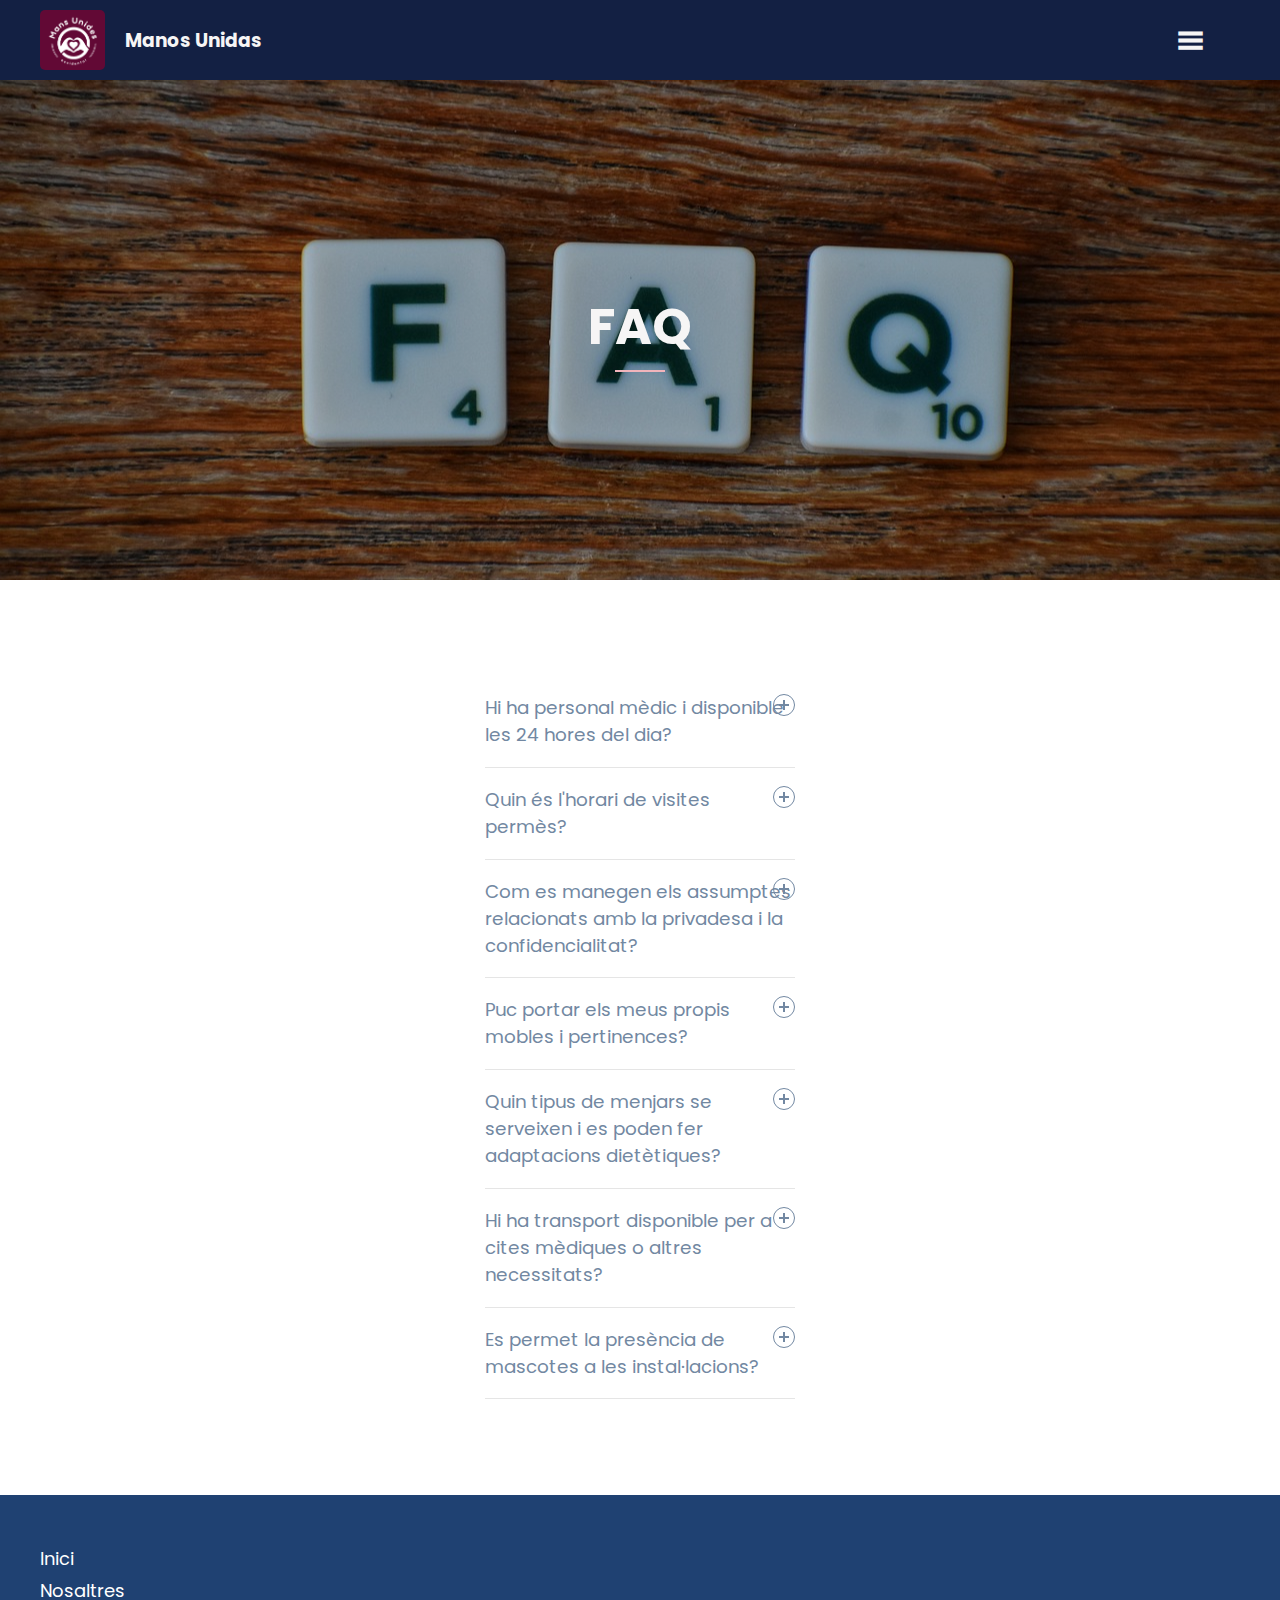
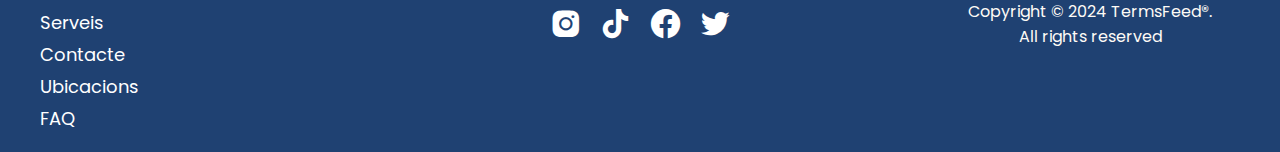
<file: pages/faq.html>
<!DOCTYPE html>
<html lang="es">
<head>
  <meta charset="UTF-8">
  <meta name="viewport" content="width=device-width, initial-scale=1.0">
  <title>SINTESI</title>
  <link href="https://unpkg.com/boxicons@2.1.4/css/boxicons.min.css" rel="stylesheet">
  <link rel="stylesheet" href="../src/main.css">
  <link rel="stylesheet" href="../src/header.css">
  <link rel="stylesheet" href="../src/faq.css">
  <link rel="stylesheet" href="../src/footer.css">
  <script src="../src/main.js" defer></script>
  <script src="../src/faq.js" defer></script>
</head>
<body>
  <header id="header" class="header">
    <div class="header__container">
      <div class="header__logo">
        <img class="header__img" src="../assets/img/logo.png" alt="Logo de prueba, puesto solo para testing.">
        <h3 class="header__title">Manos Unidas</h3>
      </div>

      <nav class="header__nav">
        <i class='bx bx-menu header__icon--menu'></i>
        
        <menu class="header__menu hide">
          <li class="header__menu--li"><a class="header__menu--link" href="../index.html" >Inici</a></li>
          <li class="header__menu--li"><a class="header__menu--link" href="./sobre-nosaltres.html" >Nosaltres</a></li>
          <li class="header__menu--li"><a class="header__menu--link" href="./serveis.html" >Serveis</a></li>
          <li class="header__menu--li"><a class="header__menu--link" href="./" >Contacte</a></li>
          <li class="header__menu--li"><a class="header__menu--link" href="./ubicaciones.html" >Ubicaciones</a></li>
          <li class="header__menu--li"><a class="header__menu--link" href="./" >FAQ</a></li>
        </menu>
      </nav>
    </div>
  </header>

  <!-- Encabezado -->
  <section class="encabezado">
    <div class="encabezado__container">
      <h1 class="encabezado__title">
        FAQ
      </h1>
      <div class="encabezado__line"></div>
    </div>
  </section>

  <!-- FAQ -->

  <div class="container">
      <div class="accordion">
        <div class="accordion-item">
          <button id="accordion-button-1" aria-expanded="false">
            <span class="accordion-title">Hi ha personal mèdic i disponible les 24 hores del dia?</span>
            <span class="icon" aria-hidden="true"></span>
          </button>
          <div class="accordion-content">
            <p>
              El centre ofereix un servei de sanitat médica les 24h els 365 dies de l’any 
            </p>
          </div>
        </div>
        <div class="accordion-item">
          <button id="accordion-button-2" aria-expanded="false">
            <span class="accordion-title">Quin és l'horari de visites permès?</span>
            <span class="icon" aria-hidden="true"></span>
          </button>
          <div class="accordion-content">
            <p>
              De dilluns a divendres: 
            </p>
            <ul>
              <li>10.00h a 14.00h</li>
              <li>17.00h a 20.00h</li>
            </ul>
            <p>Dissabte i diumenge:</p>  
              <ul>
                <li>de 11.00h a 20.00h</li>
              </ul>   

          </div>
        </div>
        <!-- <div class="accordion-item">
          <button id="accordion-button-3" aria-expanded="false">
            <span class="accordion-title">Will we ever discover aliens?</span>
            <span class="icon" aria-hidden="true"></span>
          </button>
          <div class="accordion-content">
            <p>
              Lorem ipsum dolor sit amet, consectetur adipiscing elit, sed do eiusmod tempor
              incididunt ut labore et dolore magna aliqua. Elementum sagittis vitae et leo duis ut.
              Ut tortor pretium viverra suspendisse potenti.
            </p>
          </div>
        </div> -->
        <div class="accordion-item">
          <button id="accordion-button-4" aria-expanded="false">
            <span class="accordion-title">
              Com es manegen els assumptes relacionats amb la privadesa i la confidencialitat?
            </span>
            <span class="icon" aria-hidden="true"></span>
          </button>
          <div class="accordion-content">
            <p>
              Les residències manegen els assumptes relacionats amb la privadesa i la confidencialitat a través de polítiques
              clares, entrenament del personal, obtenció de consentiment informat, seguretat de la informació, respecte per la 
              privadesa personal i compliment de les lleis i regulacions pertinents.
            </p>
          </div>
        </div>
        <div class="accordion-item">
          <button id="accordion-button-5" aria-expanded="false">
            <span class="accordion-title">Puc portar els meus propis mobles i pertinences?</span>
            <span class="icon" aria-hidden="true"></span>
          </button>
          <div class="accordion-content">
            <p>
              Els residents tenen la llibertat de portar alguns dels seus propis mobles i pertinences personals per ajudar 
              a fer que l'espai es senti més com a casa, no obstant això, abans de portar algun objecte, s'hauria d’informar 
              al personal de la residencia, perque tinguin constancia i mirin si es pot instalar en l'habitació de l’usuari.
            </p>
          </div>
        </div>
        <div class="accordion-item">
          <button id="accordion-button-6" aria-expanded="false">
            <span class="accordion-title">Quin tipus de menjars se serveixen i es poden fer adaptacions dietètiques?</span>
            <span class="icon" aria-hidden="true"></span>
          </button>
          <div class="accordion-content">
            <p>
              En totes les nostres residencies hi ha cuina on es prepara cada dia el menjar. Tenim un horari amb els 
              menús de cada dia que contenen una alimentació variada. Es poden fer adaptacions dietètiques que s’hauràn 
              de comunicar.
            </p>
          </div>
        </div>
        <div class="accordion-item">
          <button id="accordion-button-7" aria-expanded="false">
            <span class="accordion-title">Hi ha transport disponible per a cites mèdiques o altres necessitats?</span>
            <span class="icon" aria-hidden="true"></span>
          </button>
          <div class="accordion-content">
            <p>
              Sí, la nostra empresa disposa de furgonetes adaptades per qualsevol sortida.
            </p>
          </div>
        </div>
        <div class="accordion-item">
          <button id="accordion-button-8" aria-expanded="false">
            <span class="accordion-title">​​Es permet la presència de mascotes a les instal·lacions? </span>
            <span class="icon" aria-hidden="true"></span>
          </button>
          <div class="accordion-content">
            <p>
              No es permet la presència de mascotes dins de les instal·lacions però en cas de que l’usuari vulgui 
              s’haurà de preguntar abans per organitzar aquella visita.
            </p>
          </div>
        </div>
      </div>
    </div>

  <!-- FOOTER -->
  <footer class="footer">
    <div class="footer__container">
      <article class="footer__article">
        <div class="footer__arrow">
            <a href="#header" class="footer__icon--link">
              <i class='bx bx-chevron-up footer__icon--arrow'></i>
            </a>
        </div>
        <div class="footer__links">
          <a class="footer__links--link" href="../index.html" >Inici</a>
          <a class="footer__links--link" href="./sobre-nosaltres.html" >Nosaltres</a>
          <a class="footer__links--link" href="./serveis.html" >Serveis</a>
          <a class="footer__links--link" href="./" >Contacte</a>
          <a class="footer__links--link" href="./ubicaciones.html">Ubicacions</a>
          <a class="footer__links--link" href="./" >FAQ</a>
        </div>
      </article>
      <article class="footer__article">
        <div class="footer__icons">
          <i class='bx bxl-instagram-alt footer__icons--icon'></i>
          <i class='bx bxl-tiktok footer__icons--icon' ></i>
          <i class='bx bxl-facebook-circle footer__icons--icon' ></i>
          <i class='bx bxl-twitter footer__icons--icon' ></i>
        </div>
      </article>
      <article class="footer__article">
        <p class="footer__text">
          Copyright © 2024 TermsFeed®.
        </p>
        <p class="footer__text">
          All rights reserved
        </p>
      </article>
    </div>
  </footer>
</body>
</html>
</file>
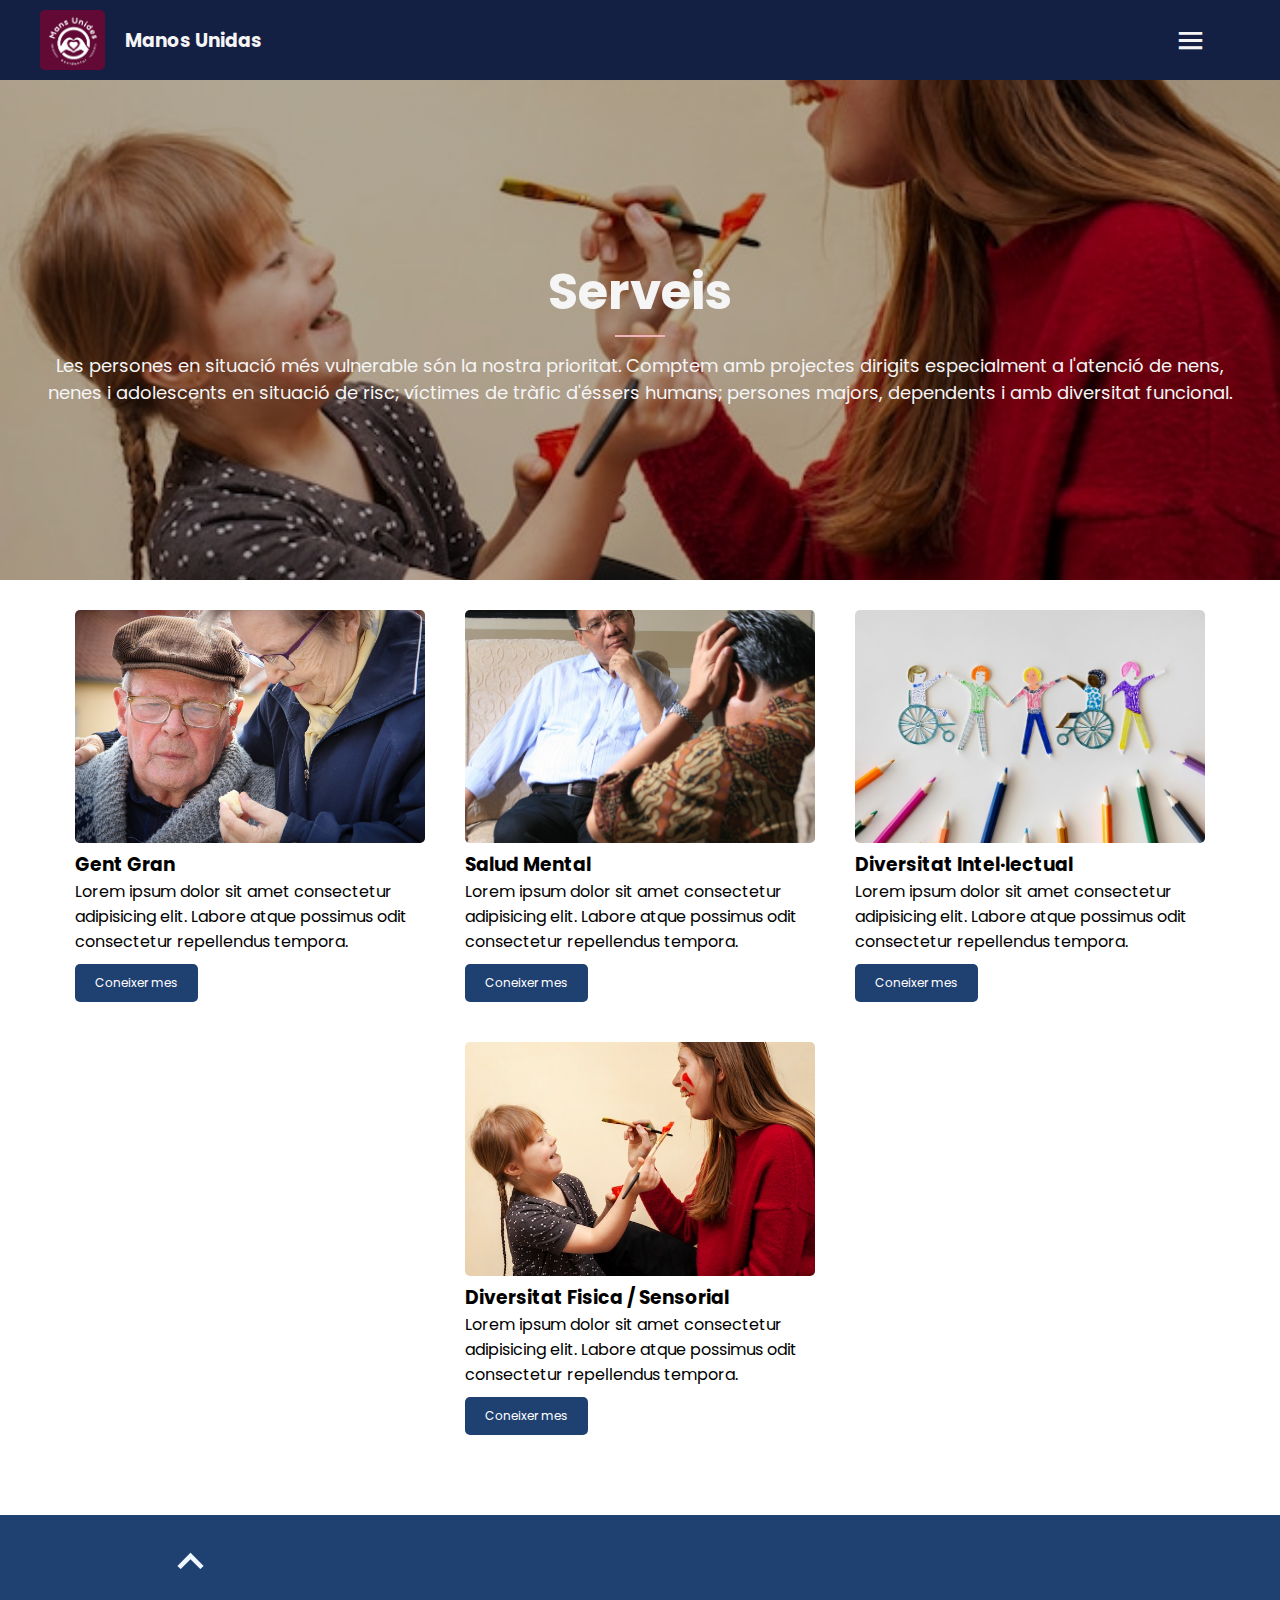
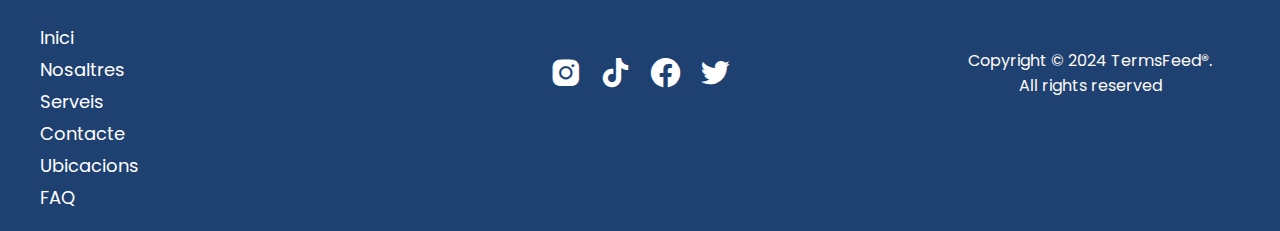
<file: pages/serveis.html>
<!DOCTYPE html>
<html lang="es">
<head>
  <meta charset="UTF-8">
  <meta name="viewport" content="width=device-width, initial-scale=1.0">
  <title>Sintesi - Serveis</title>
  
  <link rel="stylesheet" href="../src/main.css">
  <link rel="stylesheet" href="../src/header.css">
  <link rel="stylesheet" href="../src/footer.css">
  <link rel="stylesheet" href="../src/servicios.css">
  <link href='https://unpkg.com/boxicons@2.1.4/css/boxicons.min.css' rel='stylesheet'>
  <script src="../src/main.js" defer></script>
</head>
<body>
  <header id="header" class="header">
    <div class="header__container">
      <div class="header__logo">
        <img class="header__img" src="../assets/img/logo.png" alt="Logo de prueba, puesto solo para testing.">
        <h3 class="header__title">Manos Unidas</h3>
      </div>

      <nav class="header__nav">
        <i class='bx bx-menu header__icon--menu'></i>
        
        <menu class="header__menu hide">
          <li class="header__menu--li"><a class="header__menu--link" href="../index.html" >Inici</a></li>
          <li class="header__menu--li"><a class="header__menu--link" href="./sobre-nosaltres.html" >Nosaltres</a></li>
          <li class="header__menu--li"><a class="header__menu--link" href="./serveis.html" >Serveis</a></li>
          <li class="header__menu--li"><a class="header__menu--link" href="./" >Contacte</a></li>
          <li class="header__menu--li"><a class="header__menu--link" href="./ubicaciones.html" >Ubicaciones</a></li>
          <li class="header__menu--li"><a class="header__menu--link" href="./faq.html" >FAQ</a></li>
        </menu>
      </nav>
    </div>
  </header>

  <!-- MAIN -->
  <section class="encabezado">
    <div class="encabezado__container">
      <h1 class="encabezado__title">
        Serveis
      </h1>
      <div class="encabezado__line"></div>
      <p class="encabezado__text">
        Les persones en situació més vulnerable són la nostra prioritat. Comptem amb projectes dirigits especialment a l'atenció de nens, nenes i adolescents en situació de risc; víctimes de tràfic d'éssers humans; persones majors, dependents i amb diversitat funcional.
      </p>
    </div>
  </section>

  <!-- CONTENT -->

  <main class="servicios">
    <div class="servicios__container">
      <article class="servicios__article">
        <a class="servicios__img--link" href="./serveis/gent_gran.html">
          <img class="servicios__img" src="../assets/img/gent_gran.jpg" alt="">
        </a>
        <h3 class="servicios__title">Gent Gran</h3>
        <p class="servicios__text">
          Lorem ipsum dolor sit amet consectetur adipisicing elit. Labore atque possimus odit consectetur repellendus tempora.
        </p>
        <a class="servicios__btn" href="./serveis/gent_gran.html">Coneixer mes</a>
      </article>

      <article class="servicios__article">
        <a class="servicios__img--link" href="./serveis/salud_mental.html">
          <img class="servicios__img" src="../assets/img/salud_mental.jpg" alt="">
        </a>
        <h3 class="servicios__title">Salud Mental</h3>
        <p class="servicios__text">
          Lorem ipsum dolor sit amet consectetur adipisicing elit. Labore atque possimus odit consectetur repellendus tempora.
        </p>
        <a class="servicios__btn" href="./serveis/salud_mental.html">Coneixer mes</a>
      </article>
      
      <article class="servicios__article">
        <a class="servicios__img--link" href="./">
          <img class="servicios__img" src="../assets/img/diversidad_intelectual.jpg" alt="">
        </a>
        <h3 class="servicios__title">Diversitat Intel·lectual</h3>
        <p class="servicios__text">
          Lorem ipsum dolor sit amet consectetur adipisicing elit. Labore atque possimus odit consectetur repellendus tempora.
        </p>
        <a class="servicios__btn" href="../index.html">Coneixer mes</a>
      </article>
      
      <article class="servicios__article">
        <a class="servicios__img--link" href="./">
          <img class="servicios__img" src="../assets/img/diversidad_sensorial.jpg" alt="">
        </a>
        <h3 class="servicios__title">Diversitat Fisica / Sensorial</h3>
        <p class="servicios__text">
          Lorem ipsum dolor sit amet consectetur adipisicing elit. Labore atque possimus odit consectetur repellendus tempora.
        </p>
        <a class="servicios__btn" href="../index.html">Coneixer mes</a>
      </article>
    </div>
  </main>
  
  <!-- FOOTER -->
  <footer class="footer">
    <div class="footer__container">
      <article class="footer__article">
        <div class="footer__arrow">
            <a href="#header" class="footer__icon--link">
              <i class='bx bx-chevron-up footer__icon--arrow'></i>
            </a>
        </div>
        <div class="footer__links">
          <a class="footer__links--link" href="../index.html" >Inici</a>
          <a class="footer__links--link" href="./sobre-nosaltres.html" >Nosaltres</a>
          <a class="footer__links--link" href="./serveis.html" >Serveis</a>
          <a class="footer__links--link" href="./" >Contacte</a>
          <a class="footer__links--link" href="./ubicaciones.html">Ubicacions</a>
          <a class="footer__links--link" href="./faq.html" >FAQ</a>
        </div>
      </article>
      <article class="footer__article">
        <div class="footer__icons">
          <i class='bx bxl-instagram-alt footer__icons--icon'></i>
          <i class='bx bxl-tiktok footer__icons--icon' ></i>
          <i class='bx bxl-facebook-circle footer__icons--icon' ></i>
          <i class='bx bxl-twitter footer__icons--icon' ></i>
        </div>
      </article>
      <article class="footer__article">
        <p class="footer__text">
          Copyright © 2024 TermsFeed®.
        </p>
        <p class="footer__text">
          All rights reserved
        </p>
      </article>
    </div>
  </footer>

</body>
</html>
</file>
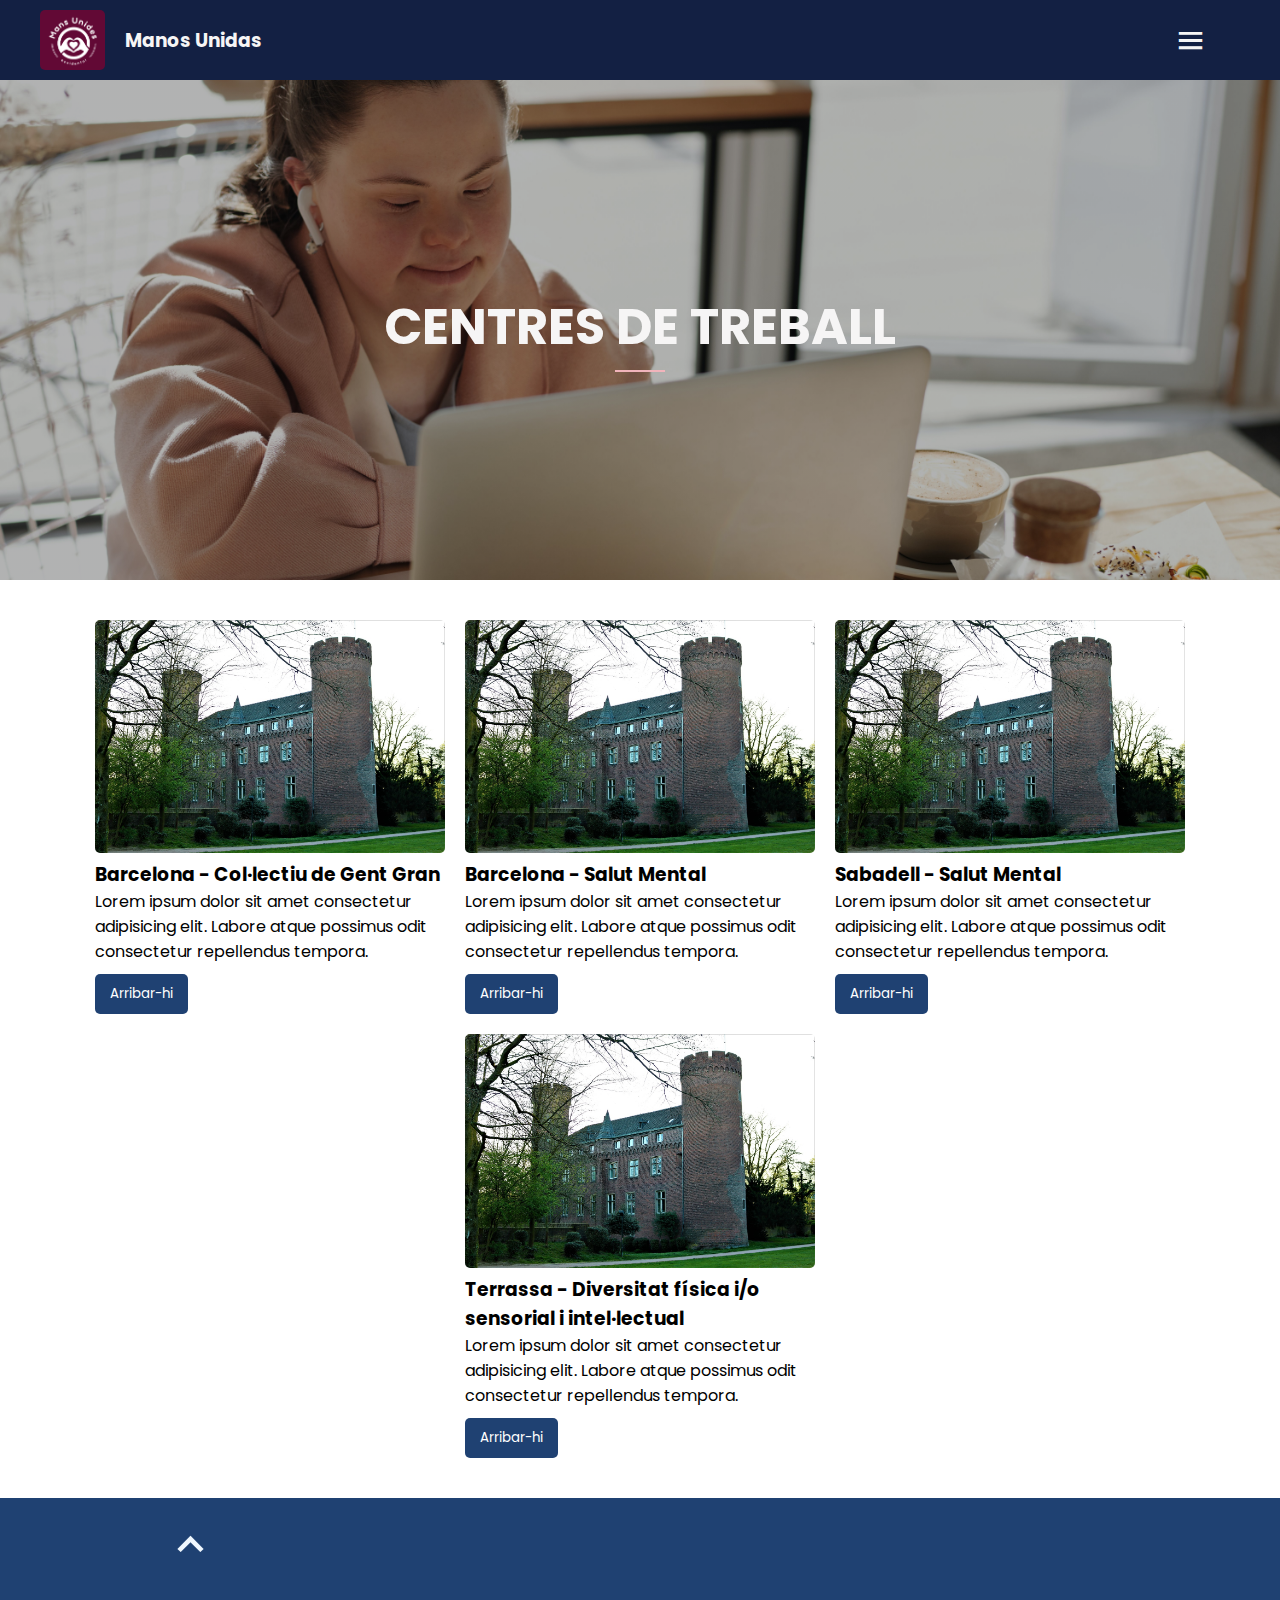
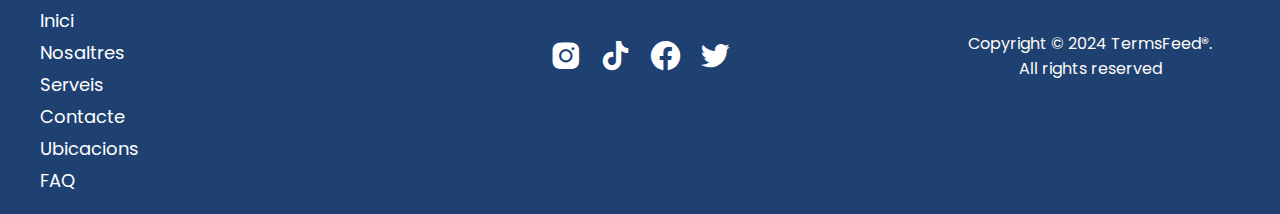
<file: pages/ubicaciones.html>
<!DOCTYPE html>
<html lang="es">
<head>
  <meta charset="UTF-8">
  <meta name="viewport" content="width=device-width, initial-scale=1.0">
  <title>Manos Unidas - Ubicaciones</title>
  <link rel="stylesheet" href="../src/main.css">
  <link rel="stylesheet" href="../src/header.css">
  <link rel="stylesheet" href="../src/ubicaciones.css">
  <link rel="stylesheet" href="../src/footer.css">
  <link href='https://unpkg.com/boxicons@2.1.4/css/boxicons.min.css' rel='stylesheet'>
  <script src="../src/main.js" defer></script>

</head>
<body>
  
  <!-- FOOTEr -->

  <header id="header" class="header">
    <div class="header__container">
      <div class="header__logo">
        <img class="header__img" src="../assets/img/logo.png" alt="Logo de prueba, puesto solo para testing.">
        <h3 class="header__title">Manos Unidas</h3>
      </div>

      <nav class="header__nav">
        <i class='bx bx-menu header__icon--menu'></i>
        
        <menu class="header__menu hide">
          <li class="header__menu--li"><a class="header__menu--link" href="../index.html" >Inici</a></li>
          <li class="header__menu--li"><a class="header__menu--link" href="./sobre-nosaltres.html" >Nosaltres</a></li>
          <li class="header__menu--li"><a class="header__menu--link" href="./serveis.html" >Serveis</a></li>
          <li class="header__menu--li"><a class="header__menu--link" href="./" >Contacte</a></li>
          <li class="header__menu--li"><a class="header__menu--link" href="./ubicaciones.html" >Ubicaciones</a></li>
          <li class="header__menu--li"><a class="header__menu--link" href="./" >FAQ</a></li>
          <li class="header__menu--li"><a class="header__menu--link" href="./" >Donacions</a></li>
        </menu>
      </nav>
    </div>
  </header>

  <!-- PORTADA -->
  <section class="encabezado">
    <div class="encabezado__container">
      <h1 class="encabezado__title">
        CENTRES DE TREBALL
      </h1>
      <div class="encabezado__line"></div>
    </div>
  </section>

  <!-- MAIN -->

  <section class="places">
    <div class="places__container">
      <article class="places__content">
        <div class="places__box">
          <a class="places__img--link" href="./">
            <img class="places__img" src="../assets/img/centro_rural.jpg" alt="">
          </a>
          <h3 class=placess__title">
            Barcelona - Col·lectiu de Gent Gran
          </h3>
          <p class="places__text">
            Lorem ipsum dolor sit amet consectetur adipisicing elit. Labore atque possimus odit consectetur repellendus tempora.
          </p>
          <button class="places__btn">Arribar-hi</button>
        </div>
        <div class="places__box">
          <a class="places__img--link" href="./">
            <img class="places__img" src="../assets/img/centro_rural.jpg" alt="">
          </a>
          <h3 class=placess__title">
            Barcelona - Salut Mental

          </h3>
          <p class="places__text">
            Lorem ipsum dolor sit amet consectetur adipisicing elit. Labore atque possimus odit consectetur repellendus tempora.
          </p>
          <button class="places__btn">Arribar-hi</button>
        </div>
        <div class="places__box">
          <a class="places__img--link" href="./">
            <img class="places__img" src="../assets/img/centro_rural.jpg" alt="">
          </a>
          <h3 class=placess__title">
            Sabadell - Salut Mental
          </h3>
          <p class="places__text">
            Lorem ipsum dolor sit amet consectetur adipisicing elit. Labore atque possimus odit consectetur repellendus tempora.
          </p>
          <button class="places__btn">Arribar-hi</button>
        </div>
        <div class="places__box">
          <a class="places__img--link" href="./">
            <img class="places__img" src="../assets/img/centro_rural.jpg" alt="">
          </a>
          <h3 class=placess__title">
            Terrassa - Diversitat física i/o sensorial i intel·lectual
          </h3>
          <p class="places__text">
            Lorem ipsum dolor sit amet consectetur adipisicing elit. Labore atque possimus odit consectetur repellendus tempora.
          </p>
          <button class="places__btn">Arribar-hi</button>
        </div>
      </article>
    </div>
  </section>

  <!-- FOOTER -->
  <footer class="footer">
    <div class="footer__container">
      <article class="footer__article">
        <div class="footer__arrow">
            <a href="#header" class="footer__icon--link">
              <i class='bx bx-chevron-up footer__icon--arrow'></i>
            </a>
        </div>
        <div class="footer__links">
          <a class="footer__links--link" href="../index.html" >Inici</a>
          <a class="footer__links--link" href="./sobre-nosaltres.html" >Nosaltres</a>
          <a class="footer__links--link" href="./serveis.html" >Serveis</a>
          <a class="footer__links--link" href="./" >Contacte</a>
          <a class="footer__links--link" href="./">Ubicacions</a>
          <a class="footer__links--link" href="./faq.html" >FAQ</a>
        </div>
      </article>
      <article class="footer__article">
        <div class="footer__icons">
          <i class='bx bxl-instagram-alt footer__icons--icon'></i>
          <i class='bx bxl-tiktok footer__icons--icon' ></i>
          <i class='bx bxl-facebook-circle footer__icons--icon' ></i>
          <i class='bx bxl-twitter footer__icons--icon' ></i>
        </div>
      </article>
      <article class="footer__article">
        <p class="footer__text">
          Copyright © 2024 TermsFeed®.
        </p>
        <p class="footer__text">
          All rights reserved
        </p>
      </article>
    </div>
  </footer>

</body>
</html>
</file>
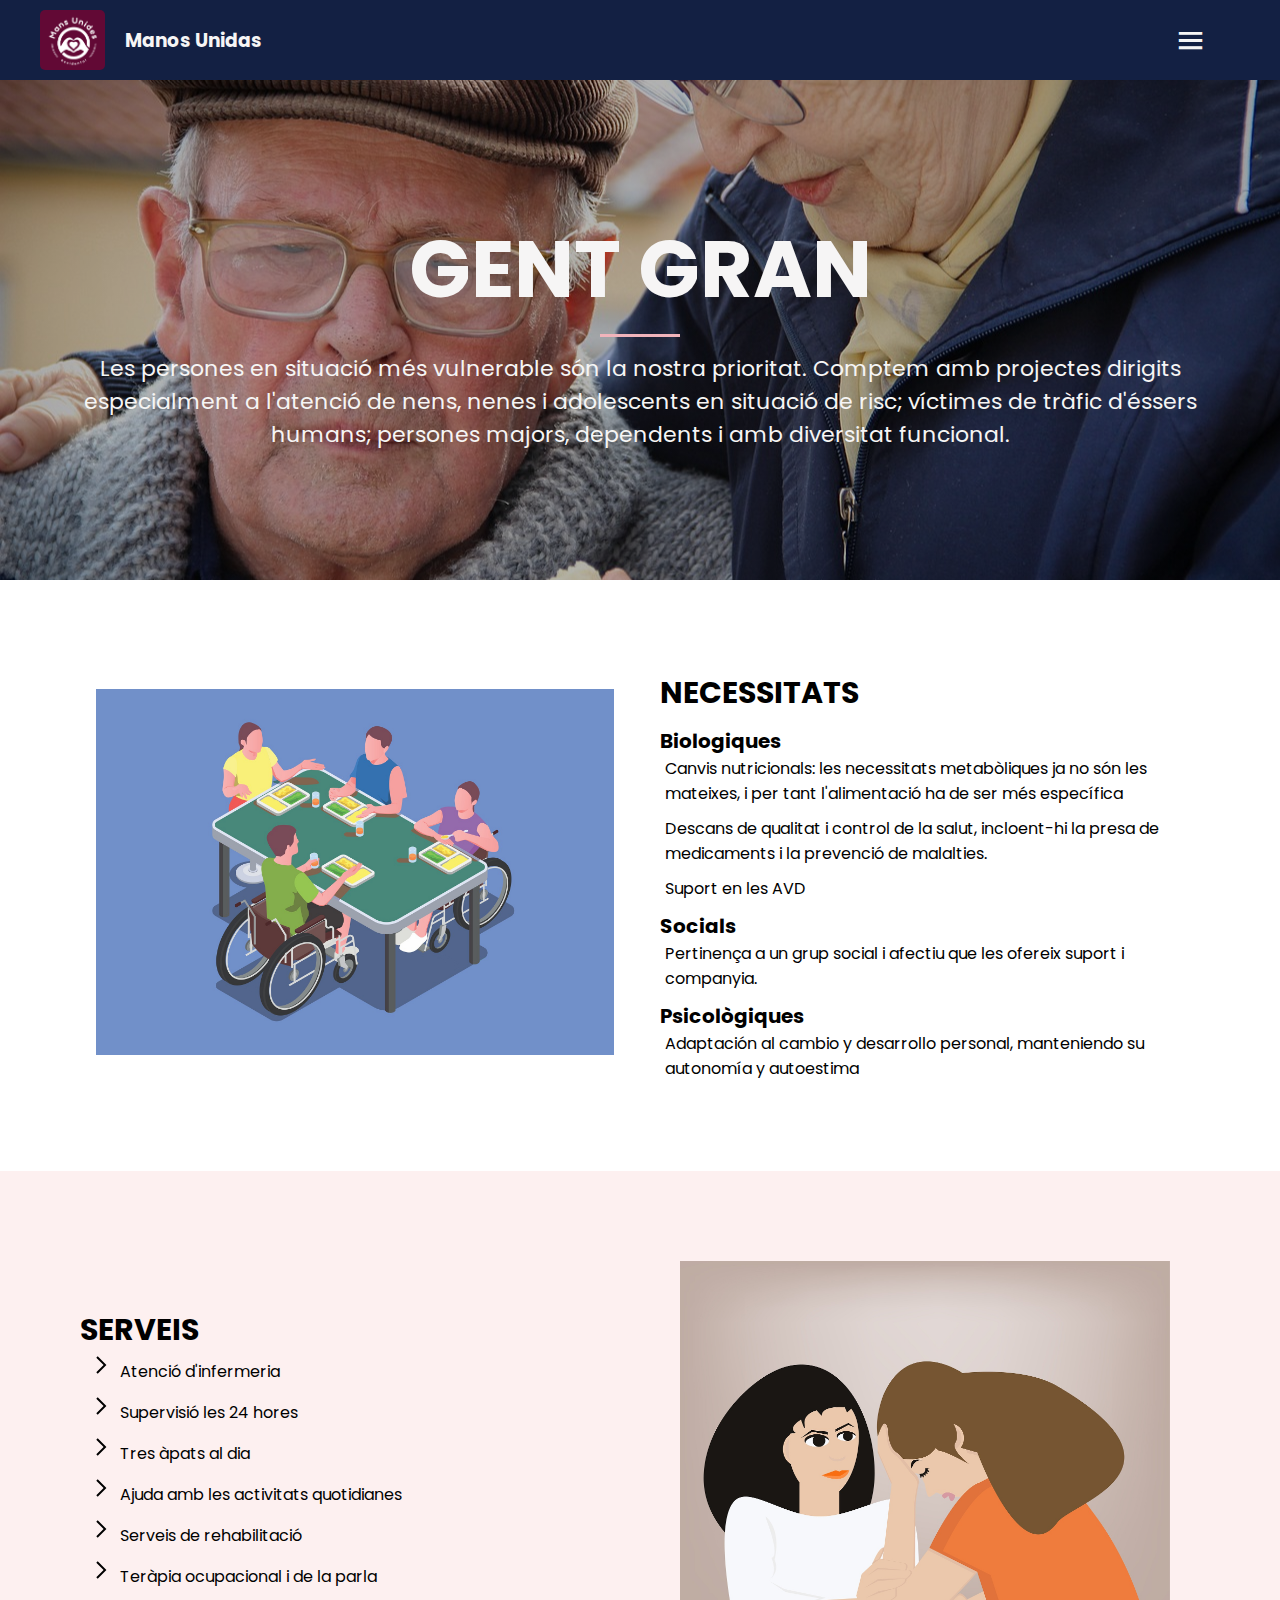
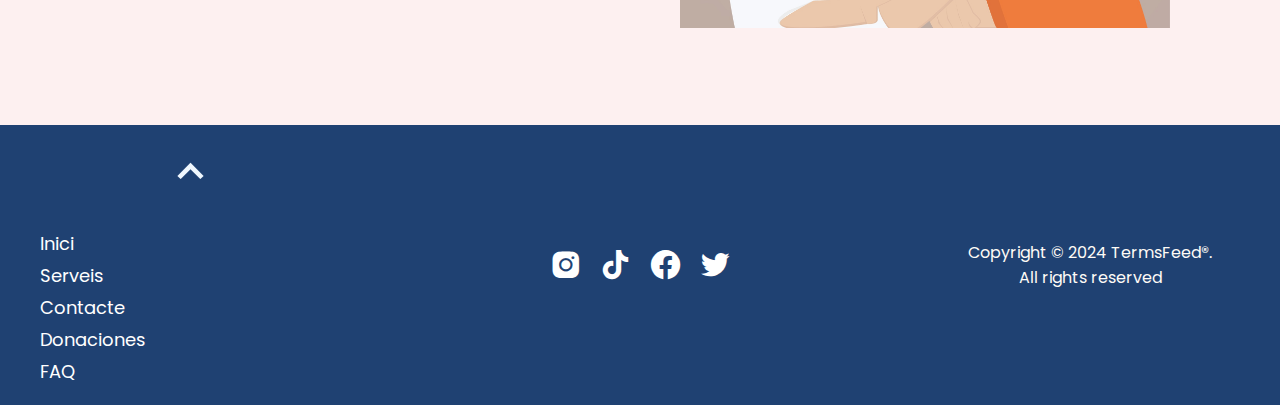
<file: pages/serveis/gent_gran.html>
<!DOCTYPE html>
<html lang="es">
<head>
  <meta charset="UTF-8">
  <meta name="viewport" content="width=device-width, initial-scale=1.0">
  <title>Sintesi - Serveis</title>
  
  <link rel="stylesheet" href="../../src/main.css">
  <link rel="stylesheet" href="../../src/header.css">
  <link rel="stylesheet" href="../../src/footer.css">
  <link rel="stylesheet" href="../../src/gent_gran.css">
  <link href='https://unpkg.com/boxicons@2.1.4/css/boxicons.min.css' rel='stylesheet'>
  <script src="../../src/main.js" defer></script>
</head>
<body>
  <header class="header">
    <div class="header__container">
      <div class="header__logo">
        <img class="header__img" src="../../assets/img/logo.png" alt="Logo de prueba, puesto solo para testing.">
        <h3 class="header__title">Manos Unidas</h3>
      </div>

      <nav class="header__nav">
        <i class='bx bx-menu header__icon--menu'></i>
        
        <menu class="header__menu hide">
          <li class="header__menu--li"><a class="header__menu--link" href="../../index.html" >Inici</a></li>
          <li class="header__menu--li"><a class="header__menu--link" href="../sobre-nosaltres.html" >Nosaltres</a></li>
          <li class="header__menu--li"><a class="header__menu--link" href="../serveis.html" >Serveis</a></li>
          <li class="header__menu--li"><a class="header__menu--link" href="./" >Contacte</a></li>
          <li class="header__menu--li"><a class="header__menu--link" href="../ubicaciones.html" >Ubicaciones</a></li>
          <li class="header__menu--li"><a class="header__menu--link" href="./" >FAQ</a></li>
          <li class="header__menu--li"><a class="header__menu--link" href="./" >Donacions</a></li>
        </menu>
      </nav>
    </div>
  </header>

  <!-- PORTADA -->
  <section class="encabezado">
    <div class="encabezado__container">
      <h1 class="encabezado__title">
        GENT GRAN
      </h1>
      <div class="encabezado__line"></div>
      <p class="encabezado__text">
        Les persones en situació més vulnerable són la nostra prioritat. Comptem amb projectes dirigits especialment a l'atenció de nens, nenes i adolescents en situació de risc; víctimes de tràfic d'éssers humans; persones majors, dependents i amb diversitat funcional.
      </p>
    </div>
  </section>

  <!-- MAIN -->
  
  <main class="main">
    <div class="main__container">
          <article class="main__header">
            <img class="main__img" src="../../assets/img/necessidades.jpg" alt="Imagen de un mapa de lugares">
          </article>

          <article class="main__content">
            <h2 class="main__title">NECESSITATS</h2>
            <h3 class="main__subtitle">Biologiques</h3>
              <ul class="main__list">
                <li class="main__text">Canvis nutricionals: les necessitats metabòliques ja no són les mateixes, i per tant l'alimentació ha de ser més específica</li>
                <li class="main__text">Descans de qualitat i control de la salut, incloent-hi la presa de medicaments i la prevenció de malalties.</li>
                <li class="main__text">Suport en les AVD</li>
              </ul>
            <h3 class="main__subtitle">Socials</h3>
              <p class="main__text">Pertinença a un grup social i afectiu que les ofereix suport i companyia.</p>
            <h3 class="main__subtitle">Psicològiques</h3>
              <p class="main__text">Adaptación al cambio y desarrollo personal, manteniendo su autonomía y autoestima</p>
          </article>
        </div>
  </main>

  <!-- SERVEIS -->

  <main class="serveis">
    <div class="serveis__container">
          <article class="serveis__header">
            <img class="serveis__img" src="../../assets/img/servicios_img.jpg" alt="Imagen de un mapa de lugares">
          </article>

          <article class="serveis__content">
            <h2 class="serveis__title">SERVEIS</h2>
              <ul class="serveis__list">
                <li class="serveis__text">Atenció d'infermeria</li>
                <li class="serveis__text">Supervisió les 24 hores</li>
                <li class="serveis__text">Tres àpats al dia</li>
                <li class="serveis__text">Ajuda amb les activitats quotidianes</li>
                <li class="serveis__text">Serveis de rehabilitació</li>
                <li class="serveis__text">Teràpia ocupacional i de la parla</li>
              </ul>
          </article>
        </div>
  </main>

  <!-- <section class="ubicaciones">
    <div class="ubicaciones__container">
      <img class="ubicaciones__img" src="./assets/img/ubicaciones__inicio.png" alt="Imagen de un mapa de lugares">
      <article class="ubicaciones__content">
        <h2 class="ubicaciones__title">
          Centre Fisics
        </h2>
        <p class="ubicaciones__text">
          Operamos en diversos puntos clave para brindar asistencia donde más se necesita. Con presencia en cuatro ubicaciones estratégicas, extendemos nuestro compromiso de apoyo a comunidades en distintos rincones.
        </p>
        <a class="ubicaciones__btn" href="./pages/ubicaciones.html">
          Buscar ...
        </a>
      </article>
    </div>
  </section> -->

  <!-- FOOTER -->
  <footer class="footer">
    <div class="footer__container">
      <article class="footer__article">
        <div class="footer__arrow">
          <i class='bx bx-chevron-up footer__icon--arrow'></i>
        </div>
        <div class="footer__links">
          <a class="footer__links--link" href="./" >Inici</a>
          <a class="footer__links--link" href="./" >Serveis</a>
          <a class="footer__links--link" href="./" >Contacte</a>
          <a class="footer__links--link" href="./" >Donaciones</a>
          <a class="footer__links--link" href="./" >FAQ</a>
        </div>
      </article>
      <article class="footer__article">
        <div class="footer__icons">
          <i class='bx bxl-instagram-alt footer__icons--icon'></i>
          <i class='bx bxl-tiktok footer__icons--icon' ></i>
          <i class='bx bxl-facebook-circle footer__icons--icon' ></i>
          <i class='bx bxl-twitter footer__icons--icon' ></i>
        </div>
      </article>
      <article class="footer__article">
        <p class="footer__text">
          Copyright © 2024 TermsFeed®.
        </p>
        <p class="footer__text">
          All rights reserved
        </p>
      </article>
    </div>
  </footer>

</body>
</html>
</file>
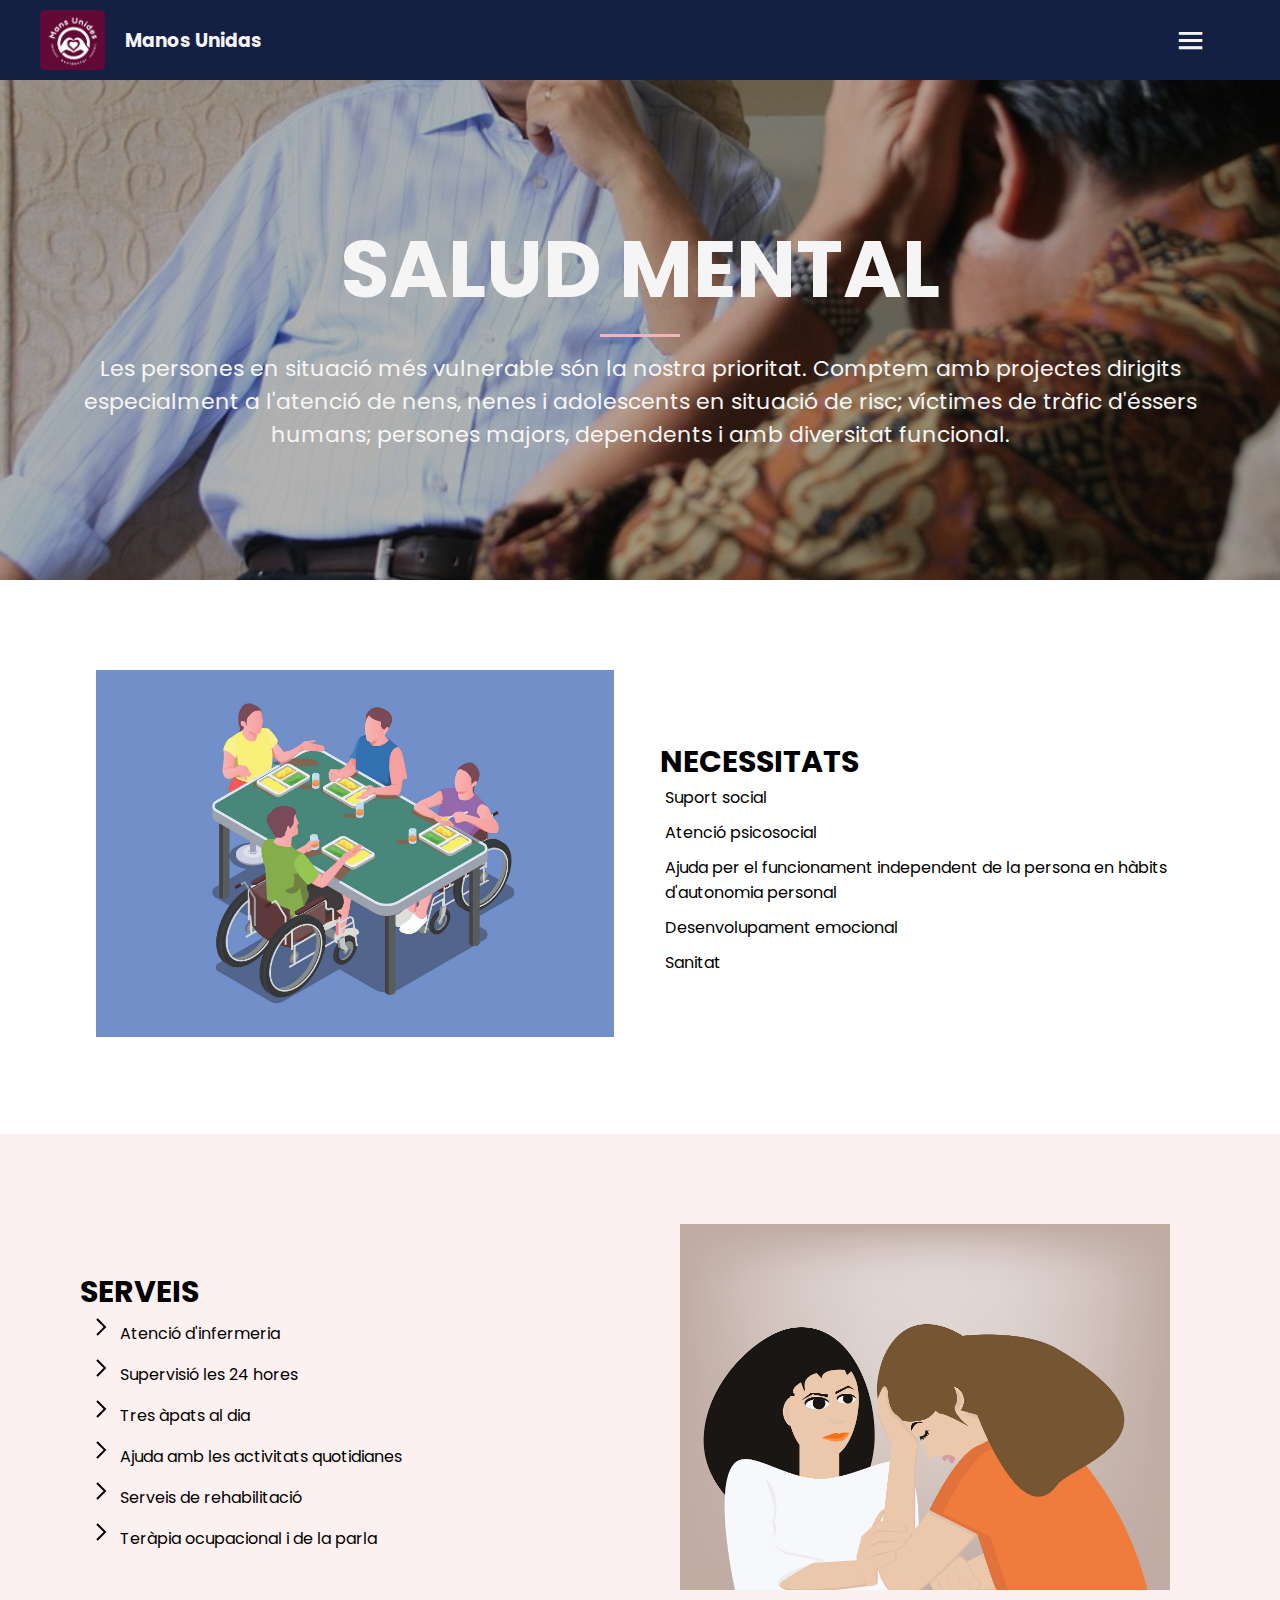
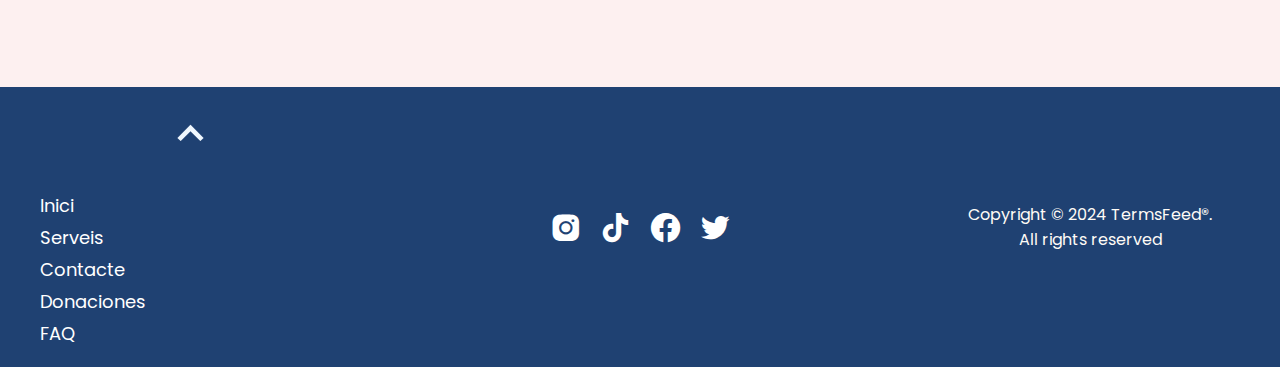
<file: pages/serveis/salud_mental.html>
<!DOCTYPE html>
<html lang="es">
<head>
  <meta charset="UTF-8">
  <meta name="viewport" content="width=device-width, initial-scale=1.0">
  <title>Sintesi - Serveis</title>
  
  <link rel="stylesheet" href="../../src/main.css">
  <link rel="stylesheet" href="../../src/header.css">
  <link rel="stylesheet" href="../../src/footer.css">
  <link rel="stylesheet" href="../../src/salud_mental.css">
  <link href='https://unpkg.com/boxicons@2.1.4/css/boxicons.min.css' rel='stylesheet'>
  <script src="../../src/main.js" defer></script>
</head>
<body>
  <header class="header">
    <div class="header__container">
      <div class="header__logo">
        <img class="header__img" src="../../assets/img/logo.png" alt="Logo de prueba, puesto solo para testing.">
        <h3 class="header__title">Manos Unidas</h3>
      </div>

      <nav class="header__nav">
        <i class='bx bx-menu header__icon--menu'></i>
        
        <menu class="header__menu hide">
          <li class="header__menu--li"><a class="header__menu--link" href="../../index.html" >Inici</a></li>
          <li class="header__menu--li"><a class="header__menu--link" href="../sobre-nosaltres.html" >Nosaltres</a></li>
          <li class="header__menu--li"><a class="header__menu--link" href="../serveis.html" >Serveis</a></li>
          <li class="header__menu--li"><a class="header__menu--link" href="./" >Contacte</a></li>
          <li class="header__menu--li"><a class="header__menu--link" href="../ubicaciones.html" >Ubicaciones</a></li>
          <li class="header__menu--li"><a class="header__menu--link" href="./" >FAQ</a></li>
          <li class="header__menu--li"><a class="header__menu--link" href="./" >Donacions</a></li>
        </menu>
      </nav>
    </div>
  </header>

  <!-- PORTADA -->
  <section class="encabezado">
    <div class="encabezado__container">
      <h1 class="encabezado__title">
        SALUD MENTAL
      </h1>
      <div class="encabezado__line"></div>
      <p class="encabezado__text">
        Les persones en situació més vulnerable són la nostra prioritat. Comptem amb projectes dirigits especialment a l'atenció de nens, nenes i adolescents en situació de risc; víctimes de tràfic d'éssers humans; persones majors, dependents i amb diversitat funcional.
      </p>
    </div>
  </section>

  <!-- MAIN -->
  
  <main class="main">
    <div class="main__container">
          <article class="main__header">
            <img class="main__img" src="../../assets/img/necessidades.jpg" alt="Imagen de un mapa de lugares">
          </article>

          <article class="main__content">
            <h2 class="main__title">NECESSITATS</h2>
              <ul class="main__list">
                <li class="main__text">Suport social</li>
                <li class="main__text">Atenció psicosocial</li>
                <li class="main__text">Ajuda per el funcionament independent de la persona en hàbits d'autonomia personal</li>
                <li class="main__text">Desenvolupament emocional</li>
                <li class="main__text">Sanitat</li>
              </ul>
          </article>
        </div>
  </main>

  <!-- SERVEIS -->

  <main class="serveis">
    <div class="serveis__container">
          <article class="serveis__header">
            <img class="serveis__img" src="../../assets/img/servicios_img.jpg" alt="Imagen de un mapa de lugares">
          </article>

          <article class="serveis__content">
            <h2 class="serveis__title">SERVEIS</h2>
              <ul class="serveis__list">
                <li class="serveis__text">Atenció d'infermeria</li>
                <li class="serveis__text">Supervisió les 24 hores</li>
                <li class="serveis__text">Tres àpats al dia</li>
                <li class="serveis__text">Ajuda amb les activitats quotidianes</li>
                <li class="serveis__text">Serveis de rehabilitació</li>
                <li class="serveis__text">Teràpia ocupacional i de la parla</li>
              </ul>
          </article>
        </div>
  </main>

  <!-- <section class="ubicaciones">
    <div class="ubicaciones__container">
      <img class="ubicaciones__img" src="./assets/img/ubicaciones__inicio.png" alt="Imagen de un mapa de lugares">
      <article class="ubicaciones__content">
        <h2 class="ubicaciones__title">
          Centre Fisics
        </h2>
        <p class="ubicaciones__text">
          Operamos en diversos puntos clave para brindar asistencia donde más se necesita. Con presencia en cuatro ubicaciones estratégicas, extendemos nuestro compromiso de apoyo a comunidades en distintos rincones.
        </p>
        <a class="ubicaciones__btn" href="./pages/ubicaciones.html">
          Buscar ...
        </a>
      </article>
    </div>
  </section> -->

  <!-- FOOTER -->
  <footer class="footer">
    <div class="footer__container">
      <article class="footer__article">
        <div class="footer__arrow">
          <i class='bx bx-chevron-up footer__icon--arrow'></i>
        </div>
        <div class="footer__links">
          <a class="footer__links--link" href="../../index.html" >Inici</a>
          <a class="footer__links--link" href="../serveis.html" >Serveis</a>
          <a class="footer__links--link" href="./" >Contacte</a>
          <a class="footer__links--link" href="./" >Donaciones</a>
          <a class="footer__links--link" href="./" >FAQ</a>
        </div>
      </article>
      <article class="footer__article">
        <div class="footer__icons">
          <i class='bx bxl-instagram-alt footer__icons--icon'></i>
          <i class='bx bxl-tiktok footer__icons--icon' ></i>
          <i class='bx bxl-facebook-circle footer__icons--icon' ></i>
          <i class='bx bxl-twitter footer__icons--icon' ></i>
        </div>
      </article>
      <article class="footer__article">
        <p class="footer__text">
          Copyright © 2024 TermsFeed®.
        </p>
        <p class="footer__text">
          All rights reserved
        </p>
      </article>
    </div>
  </footer>

</body>
</html>
</file>
<file: src/main.css>
@import url('https://fonts.googleapis.com/css2?family=Poppins:ital,wght@0,100;0,200;0,300;0,400;0,500;0,600;0,700;0,800;0,900;1,100;1,200;1,300;1,400;1,500;1,600;1,700;1,800;1,900&display=swap');

/*GLOBAL CSS*/

*{
  margin: 0;
  padding: 0;
  box-sizing: border-box;
  font-family: "Poppins", monospace;
  scroll-behavior: smooth;
}
:root{
  --primary: #132043;
  --secundary: #1F4172;
  --tertiary: #F1B4BB;
  --bg: #FDF0F0; 
  --text: #F6F5F5;
}
body{
  overflow-x: hidden;
}
</file>
<file: src/header.css>
/*Header*/
.header{
  width: 100%;
  height: 80px;
  display: flex;
  justify-content: center;
  background-color: var(--primary);
  /* background-color: #ffc7c7; */
}
.header__container{
  width: 100%;
  display: flex;
  justify-content: space-between;
  align-items: center;
  padding: 0 40px;
}
.header__logo{
  display: flex;
  flex-direction: row;
  align-items: center;
}
.header__title{
  color: var(--text);
}
.header__img{
  height: 60px;
  margin-right: 20px;
  object-fit: cover;
  border-radius: 5px;
}

/*MENU*/
.header__nav{
  width: 100px;
  display: flex;
  justify-content: center;
  align-items: center;
}

/*MENU LATERAL*/
.header__menu{
  width: 100%;
  height: calc(100vh - 80px);
  display: flex;
  flex-direction: column;
  justify-content: center;
  align-items: center;
  gap: 10px 0;
  position: absolute;
  top: 80px;
  right: 0;
  z-index: 100;
  background-color: var(--tertiary);
  transition: transform 500ms ease-in-out;
  /* background-color: #7071e8; */
}
.header__icon--menu{
  font-size: 35px;
  font-weight: 600;
  cursor: pointer;
  color: var(--text);
}
.header__menu--li{
  list-style: none;
}
.header__menu--link{
  text-decoration: none;
  color: var(--text);
  font-size: 30px;
}
.hide{
  transform: translateX(100%);
  transition: transform 500ms ease-in-out;
}
</file>
<file: src/faq.css>
/*MAIN*/
.encabezado {
  width: 100%;
  height: 500px;
  background: linear-gradient(rgba(0 0 0 / .2), rgba(0 0 0 / .2)), url(../assets/img/faq.jpg) center no-repeat;
  background-size: cover;
}
.encabezado__container {
  width: 100%;
  height: 100%;
  display: flex;
  justify-content: center;
  align-items: center;
  flex-direction: column;
  padding: 10px 40px;
}
.encabezado__title {
  font-size: 50px;
  text-align: center;
  margin-bottom: 5px;
  color: var(--text);
}
.encabezado__line {
  width: 50px;
  height: 2px;
  background-color: var(--tertiary);
}
.encabezado__text {
  font-size: 18px;
  margin-top: 15px;
  text-align: center;
  color: var(--text);
}

/* FAQ */
.container {
  margin: 0 auto;
  padding: 6rem 20px;
  width: 350px;
}
.accordion .accordion-item {
  border-bottom: 1px solid #e5e5e5;
}
.accordion .accordion-item button[aria-expanded='true'] {
  border-bottom: 1px solid #03b5d2;
}
.accordion button {
  position: relative;
  display: block;
  text-align: left;
  width: 100%;
  padding: 1em 0;
  color: #7288a2;
  font-size: 1.15rem;
  font-weight: 400;
  border: none;
  background: none;
  outline: none;
}
.accordion button:hover,
.accordion button:focus {
  cursor: pointer;
  color: #03b5d2;
}
.accordion button:hover::after,
.accordion button:focus::after {
  cursor: pointer;
  color: #03b5d2;
  border: 1px solid #03b5d2;
}
.accordion button .accordion-title {
  padding: 1em 1.5em 1em 0;
  width: 350px;
  text-overflow: clip;
  text-wrap: wrap;
}
.accordion button .icon {
  display: inline-block;
  position: absolute;
  top: 18px;
  right: 0;
  width: 22px;
  height: 22px;
  border: 1px solid;
  border-radius: 22px;
}
.accordion button .icon::before {
  display: block;
  position: absolute;
  content: '';
  top: 9px;
  left: 5px;
  width: 10px;
  height: 2px;
  background: currentColor;
}
.accordion button .icon::after {
  display: block;
  position: absolute;
  content: '';
  top: 5px;
  left: 9px;
  width: 2px;
  height: 10px;
  background: currentColor;
}
.accordion button[aria-expanded='true'] {
  color: #03b5d2;
}
.accordion button[aria-expanded='true'] .icon::after {
  width: 0;
}
.accordion button[aria-expanded='true'] + .accordion-content {
  opacity: 1;
  max-height: 100%;
  transition: all 200ms linear;
  will-change: opacity, max-height;
}
.accordion .accordion-content {
  opacity: 0;
  max-height: 0;
  overflow: hidden;
  transition: opacity 200ms linear, max-height 200ms linear;
  will-change: opacity, max-height;
}
.accordion .accordion-content p {
  font-size: 1rem;
  font-weight: 300;
  margin: 2em 0;
}
</file>
<file: src/footer.css>
.footer{
  width: 100%;
  background: var(--secundary);
  padding: 50px 0;
}
.footer__container{
  width: 100%;
  display: flex;
  flex-direction: column;
  align-items: center;
  gap: 25px;
}
.footer__article{
  color: #FEFBF6;
}
.footer__arrow{
  display: flex;
  justify-content: center;
  padding-bottom: 30px;
}
.footer__icon--link{
  text-decoration: none;
}
.footer__icon--arrow{
  color: aliceblue;
  font-size: 55px;
}
.footer__links{
  display: flex;
  flex-direction: column;
  align-items: center;
  font-size: 20px;
  gap: 10px;
}
.footer__links--link{
  color: white;
  text-decoration: none;
  transition: color 200ms ease-in;
}
.footer__links--link:hover{
  color: rgb(218, 206, 206);
}
.footer__icons{
  display: flex;
  justify-content: center;
  gap: 15px;
}
.footer__icons--icon{
  font-size: 35px;
  color: white;
}
.footer__text{
  text-align: center;
}

@media screen and (min-width: 800px){
  .footer{
    display: flex;
    justify-content: center;
    padding: 20px 0px;
  }
  .footer__container{
    width: 1200px;
    display: flex;
    flex-direction: row;
    align-items: center;
    justify-content: space-between;
    gap: 0px;
  }
  .footer__icon--arrow{
    display: none;
  }
  .footer__links{
    display: flex;
    flex-direction: column;
    align-items: start;
    gap: 5px;
    font-size: 18px;
  }
  .footer__article{
    width: 300px;
  }
}
</file>
<file: src/servicios.css>
/*portada*/
.encabezado {
  width: 100%;
  height: 500px;
  background: linear-gradient(rgba(0 0 0 / .3), rgba(0 0 0 / .3)), url(../assets/img/diversidad_sensorial.jpg) center no-repeat;
  background-size: cover;
}
.encabezado__container {
  width: 100%;
  height: 100%;
  display: flex;
  justify-content: center;
  align-items: center;
  flex-direction: column;
  padding: 10px 40px;
}
.encabezado__title {
  font-size: 50px;
  text-align: center;
  margin-bottom: 5px;
  color: var(--text);
}
.encabezado__line {
  width: 50px;
  height: 2px;
  background-color: var(--tertiary);
}
.encabezado__text {
  font-size: 18px;
  margin-top: 15px;
  text-align: center;
  color: var(--text);
}

/*servicios*/
.servicios{
  width: 100%;
  display: flex;
  justify-content: center;
}
.servicios__container{
  width: 100%;
  padding: 30px 20px 80px 20px;
  display: flex;
  flex-direction: row;
  justify-content: center;
  flex-wrap: wrap;
  gap: 40px;
}
.servicios__article{
  width: 350px;
}
.servicios__img{
  width: 100%;
  border-radius: 5px;
  aspect-ratio: 3/2;
  object-fit: cover;
  object-position: center ;
}
.servicios__btn{
  display: block;
  margin-top: 10px;
  width: max-content;
  padding: 10px 20px;
  background-color: #1F4172;
  color: white;
  border: none;
  font-size: 12px;
  border-radius: 5px;
  text-decoration: none;
  transition: background 300ms ease-in-out;
}
.servicios__btn:hover{
  background-color: #1f4272ef;
}
</file>
<file: src/ubicaciones.css>
/*portada*/
.encabezado {
  width: 100%;
  height: 500px;
  background: linear-gradient(rgba(0 0 0 / .3), rgba(0 0 0 / .3)), url(../assets/img/servicios_portada.jpg) center no-repeat;
  background-size: cover;
}
.encabezado__container {
  width: 100%;
  height: 100%;
  display: flex;
  justify-content: center;
  align-items: center;
  flex-direction: column;
  padding: 10px 40px;
}
.encabezado__title {
  font-size: 50px;
  text-align: center;
  margin-bottom: 5px;
  color: var(--text);
}
.encabezado__line {
  width: 50px;
  height: 2px;
  background-color: var(--tertiary);
}

/*LUGARES*/
.places{
  width: 100%;
}
.places__container{
  width: 100%;
  padding: 40px 40px;
  display: flex;
  align-items: center;
  flex-direction: column;
}
.places__content{
  display: flex;
  justify-content: center;
  flex-wrap: wrap;
  gap: 20px;
}
.places__box{
  width: 350px;
}
.places__img{
  width: 100%;
  border-radius: 5px;
  aspect-ratio: 3/2;
  object-fit: cover;
  object-position: center ;
}
.places__btn{
  margin-top: 10px;
  padding: 10px 15px;
  background-color: #1F4172;
  color: white;
  border: none;
  border-radius: 5px;
}
</file>
<file: src/gent_gran.css>
/*portada*/
.encabezado {
  width: 100%;
  height: 500px;
  background: linear-gradient(rgba(0 0 0 / .3), rgba(0 0 0 / .3)), url(../assets/img/gent_gran.jpg) center no-repeat;
  background-size: cover;
}
.encabezado__container {
  width: 100%;
  height: 100%;
  display: flex;
  justify-content: center;
  align-items: center;
  flex-direction: column;
  padding: 10px 40px;
}
.encabezado__title {
  font-size: 50px;
  text-align: center;
  margin-bottom: 5px;
  color: var(--text);
}
.encabezado__line {
  width: 50px;
  height: 2px;
  background-color: var(--tertiary);
}
.encabezado__text {
  font-size: 18px;
  margin-top: 15px;
  text-align: center;
  color: var(--text);
}

/*MAIN*/

.main { 
  width: 100%;
  padding: 50px 0;
}
.main__container {
  width: 100%;
  padding: 0 40px;
}
.main__content {
  display: flex;
  flex-direction: column;
}
.main__img {
  width: 100%;
  aspect-ratio: 3/2;
  object-fit: contain;
  object-position: center;
  margin-bottom: 10px;
  border-radius: 5px;
}
.main__title{
  font-size: 30px;
}
.main__subtitle{
  font-size: 20px;
  margin-top: 10px;
}
.main__list{
  list-style: none;
  display: flex;
  flex-direction: column;
  gap: 10px;
}
.main__text {
  font-size: 16px;
  padding-left: 5px;
}

/*SERVEIS*/

.serveis { 
  width: 100%;
  padding: 50px 0;
  background-color: var(--bg);
}
.serveis__container {
  width: 100%;
  padding: 0 40px;
}
.serveis__content {
  display: flex;
  flex-direction: column;
}
.serveis__img {
  width: 100%;
  aspect-ratio: 3/2;
  object-fit: contain;
  object-position: center;
  margin-bottom: 10px;
  border-radius: 5px;
}
.serveis__title{
  font-size: 30px;
}
.serveis__subtitle{
  font-size: 20px;
  margin-top: 10px;
}
.serveis__list{
  list-style: url("../assets/img/arrow_right.svg") armenian;
  display: flex;
  flex-direction: column;
  gap: 10px;
  padding-left: 40px;
}
.serveis__text {
  font-size: 16px;
}

/*MEDIA QUIERIES*/
@media screen and (min-width: 800px){
  .encabezado{
    display: flex;
    justify-content: center;
    align-items: center;
  }
  .encabezado__container {
    width: 1200px;  
  }
  .encabezado__title {
    font-size: 80px;
  }
  .encabezado__line {
    width: 80px;
    height: 3px;
  }
  .encabezado__text {
    font-size: 22px;
  }

  /* UBICACiONES */
  .main{
    display: flex;
    justify-content: center;
  }
  .main__container {
    width: 1200px;
    padding: 40px;
    display: flex;
    flex-direction: row;
    align-items: center;
    gap: 30px;
  }
  .main__img {
    width: 550px;
    margin-bottom: 0px;
  }
  /* UBICACiONES */
  .serveis{
    display: flex;
    justify-content: center;
  }
  .serveis__container {
    width: 1200px;
    padding: 40px;
    display: flex;
    flex-direction: row-reverse;
    align-items: center;
    gap: 30px;
  }
  .serveis__content{
    width: 100%;
  }
  .serveis__img {
    width: 550px;
    margin-bottom: 0px;
  }
}
</file>
<file: src/salud_mental.css>
/*portada*/
.encabezado {
  width: 100%;
  height: 500px;
  background: linear-gradient(rgba(0 0 0 / .3), rgba(0 0 0 / .3)), url(../assets/img/salud_mental.jpg) center no-repeat;
  background-size: cover;
}
.encabezado__container {
  width: 100%;
  height: 100%;
  display: flex;
  justify-content: center;
  align-items: center;
  flex-direction: column;
  padding: 10px 40px;
}
.encabezado__title {
  font-size: 50px;
  text-align: center;
  margin-bottom: 5px;
  color: var(--text);
}
.encabezado__line {
  width: 50px;
  height: 2px;
  background-color: var(--tertiary);
}
.encabezado__text {
  font-size: 18px;
  margin-top: 15px;
  text-align: center;
  color: var(--text);
}

/*MAIN*/

.main { 
  width: 100%;
  padding: 50px 0;
}
.main__container {
  width: 100%;
  padding: 0 40px;
}
.main__content {
  display: flex;
  flex-direction: column;
}
.main__img {
  width: 100%;
  aspect-ratio: 3/2;
  object-fit: contain;
  object-position: center;
  margin-bottom: 10px;
  border-radius: 5px;
}
.main__title{
  font-size: 30px;
}
.main__subtitle{
  font-size: 20px;
  margin-top: 10px;
}
.main__list{
  list-style: none;
  display: flex;
  flex-direction: column;
  gap: 10px;
}
.main__text {
  font-size: 16px;
  padding-left: 5px;
}

/*SERVEIS*/

.serveis { 
  width: 100%;
  padding: 50px 0;
  background-color: var(--bg);
}
.serveis__container {
  width: 100%;
  padding: 0 40px;
}
.serveis__content {
  display: flex;
  flex-direction: column;
}
.serveis__img {
  width: 100%;
  aspect-ratio: 3/2;
  object-fit: contain;
  object-position: center;
  margin-bottom: 10px;
  border-radius: 5px;
}
.serveis__title{
  font-size: 30px;
}
.serveis__subtitle{
  font-size: 20px;
  margin-top: 10px;
}
.serveis__list{
  list-style: url("../assets/img/arrow_right.svg") armenian;
  display: flex;
  flex-direction: column;
  gap: 10px;
  padding-left: 40px;
}
.serveis__text {
  font-size: 16px;
}

/*MEDIA QUIERIES*/
@media screen and (min-width: 800px){
  .encabezado{
    display: flex;
    justify-content: center;
    align-items: center;
  }
  .encabezado__container {
    width: 1200px;  
  }
  .encabezado__title {
    font-size: 80px;
  }
  .encabezado__line {
    width: 80px;
    height: 3px;
  }
  .encabezado__text {
    font-size: 22px;
  }

  /* UBICACiONES */
  .main{
    display: flex;
    justify-content: center;
  }
  .main__container {
    width: 1200px;
    padding: 40px;
    display: flex;
    flex-direction: row;
    align-items: center;
    gap: 30px;
  }
  .main__img {
    width: 550px;
    margin-bottom: 0px;
  }
  /* UBICACiONES */
  .serveis{
    display: flex;
    justify-content: center;
  }
  .serveis__container {
    width: 1200px;
    padding: 40px;
    display: flex;
    flex-direction: row-reverse;
    align-items: center;
    gap: 30px;
  }
  .serveis__content{
    width: 100%;
  }
  .serveis__img {
    width: 550px;
    margin-bottom: 0px;
  }
}
</file>
